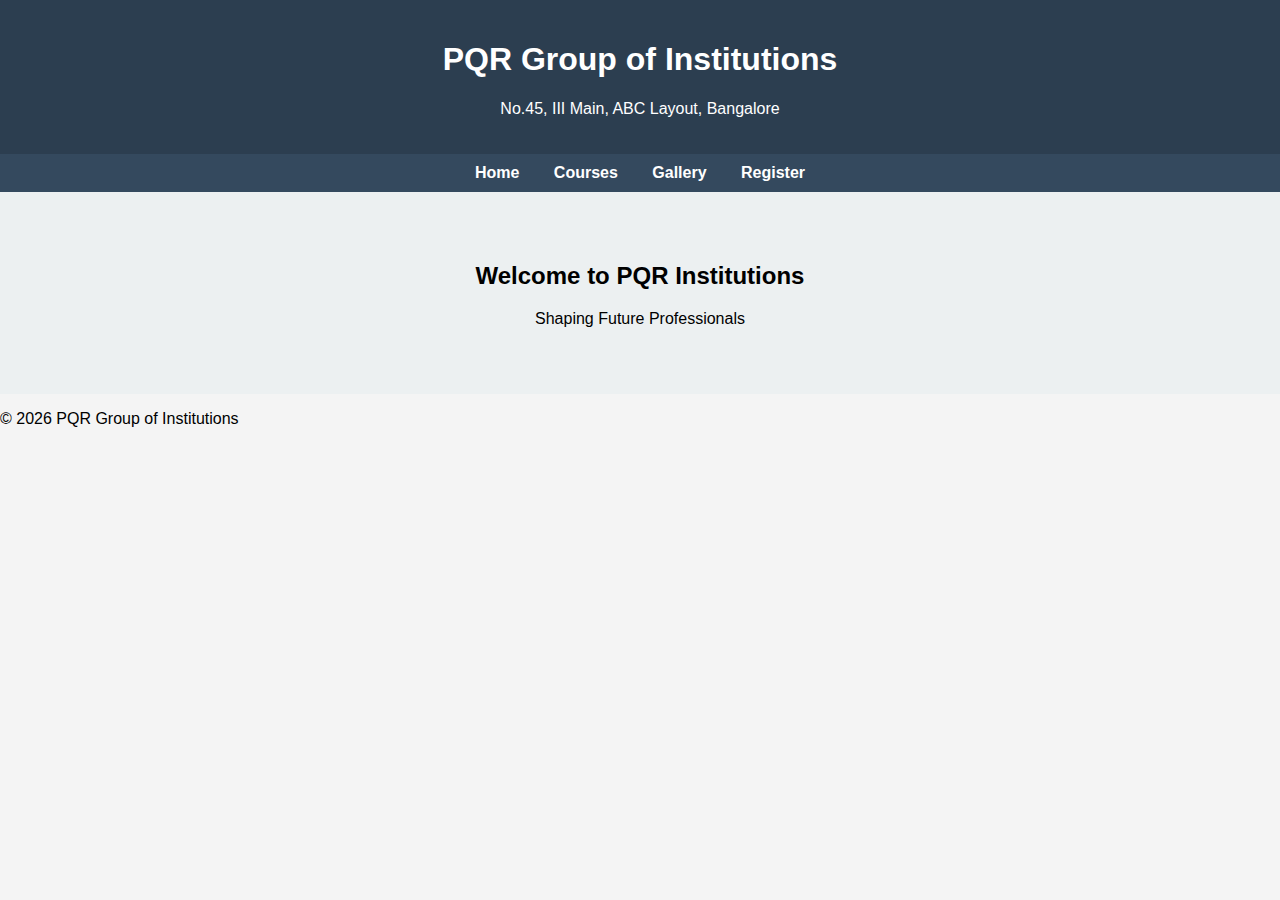
<file: index.html>
<!DOCTYPE html>
<html lang="en">
<head>
    <title>PQR Group of Institutions</title>
    <link rel="stylesheet" href="style.css">
</head>
<body>

<header>
    <h1>PQR Group of Institutions</h1>
    <p>No.45, III Main, ABC Layout, Bangalore</p>
</header>

<nav>
    <a href="index.html">Home</a>
    <a href="courses.html">Courses</a>
    <a href="gallery.html">Gallery</a>
    <a href="register.html">Register</a>
</nav>

<section class="hero">
    <h2>Welcome to PQR Institutions</h2>
    <p>Shaping Future Professionals</p>
</section>

<footer>
    <p>© 2026 PQR Group of Institutions</p>
</footer>

</body>
</html>
</file>
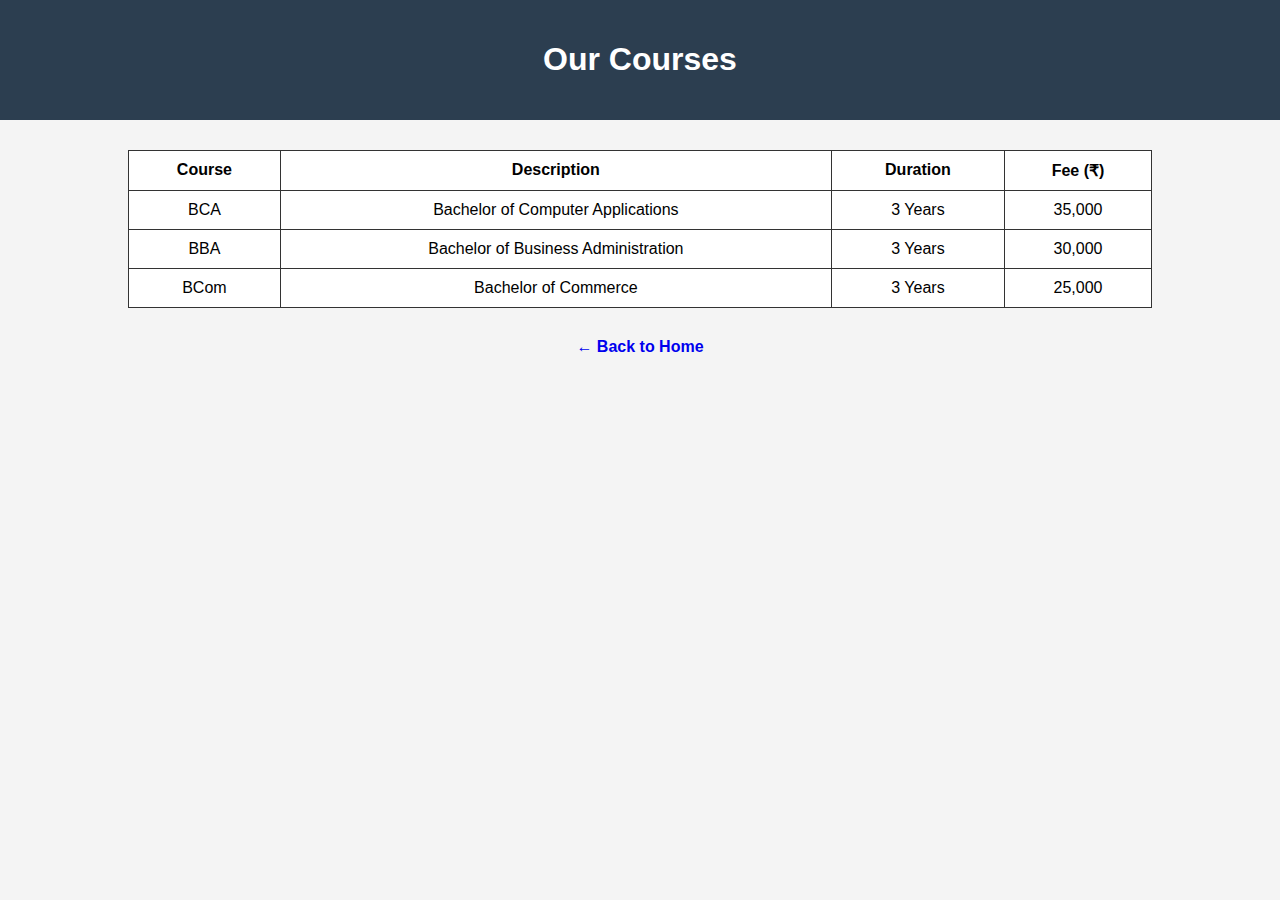
<file: courses.html>
<!DOCTYPE html>
<html>
<head>
    <title>Our Courses</title>
    <link rel="stylesheet" href="style.css">
</head>
<body>

<header>
    <h1>Our Courses</h1>
</header>

<table>
    <tr>
        <th>Course</th>
        <th>Description</th>
        <th>Duration</th>
        <th>Fee (₹)</th>
    </tr>
    <tr>
        <td>BCA</td>
        <td>Bachelor of Computer Applications</td>
        <td>3 Years</td>
        <td>35,000</td>
    </tr>
    <tr>
        <td>BBA</td>
        <td>Bachelor of Business Administration</td>
        <td>3 Years</td>
        <td>30,000</td>
    </tr>
    <tr>
        <td>BCom</td>
        <td>Bachelor of Commerce</td>
        <td>3 Years</td>
        <td>25,000</td>
    </tr>
</table>

<a class="back" href="index.html">← Back to Home</a>

</body>
</html>
</file>
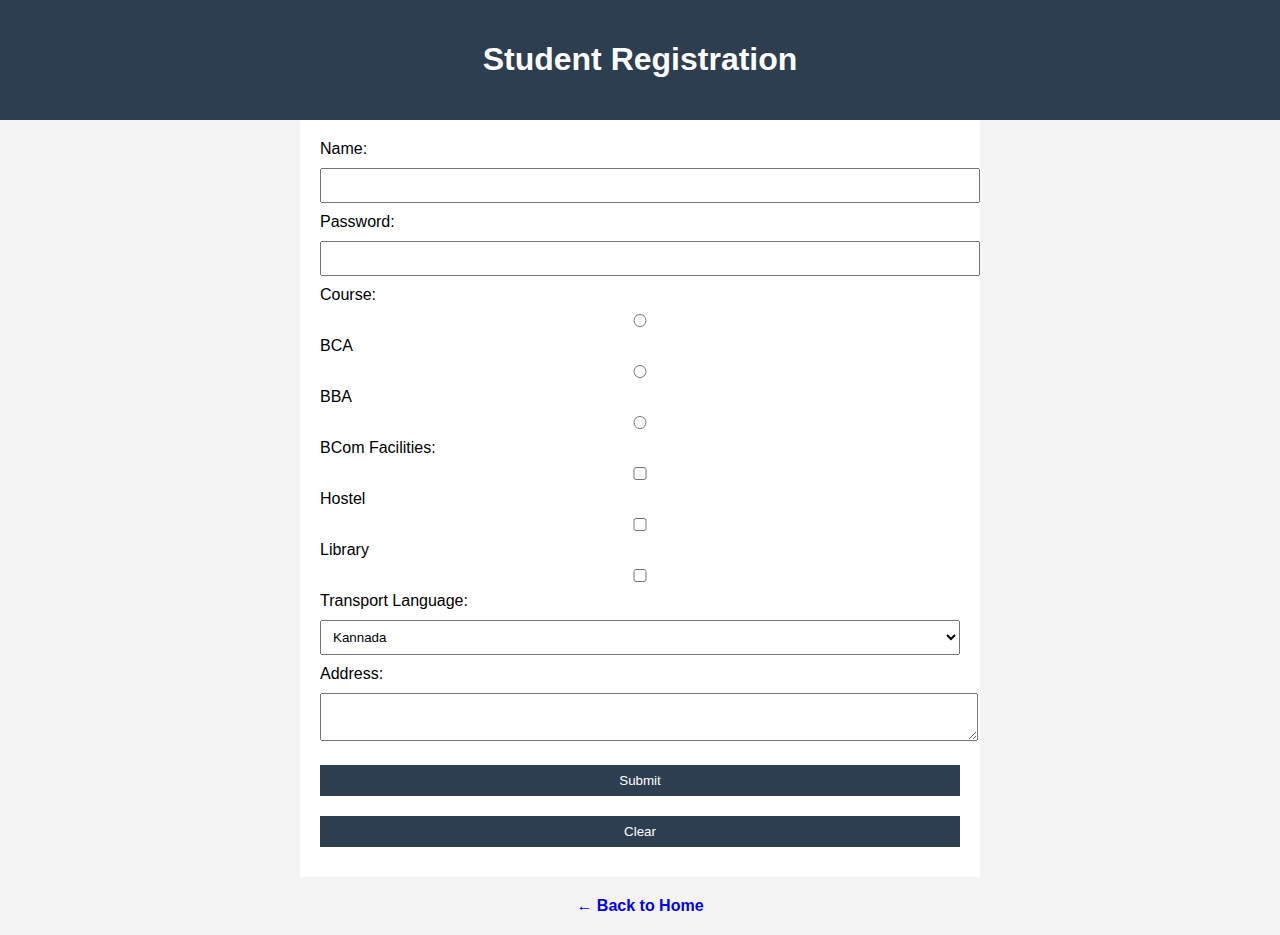
<file: register.html>
<!DOCTYPE html>
<html>
<head>
    <title>Student Registration</title>
    <link rel="stylesheet" href="style.css">
</head>
<body>

<header>
    <h1>Student Registration</h1>
</header>

<form>
    <label>Name:</label>
    <input type="text" required>

    <label>Password:</label>
    <input type="password" required>

    <label>Course:</label>
    <input type="radio" name="course"> BCA
    <input type="radio" name="course"> BBA
    <input type="radio" name="course"> BCom

    <label>Facilities:</label>
    <input type="checkbox"> Hostel
    <input type="checkbox"> Library
    <input type="checkbox"> Transport

    <label>Language:</label>
    <select>
        <option>Kannada</option>
        <option>English</option>
        <option>Hindi</option>
    </select>

    <label>Address:</label>
    <textarea></textarea>

    <button type="submit">Submit</button>
    <button type="reset">Clear</button>
</form>

<a class="back" href="index.html">← Back to Home</a>

</body>
</html>
</file>
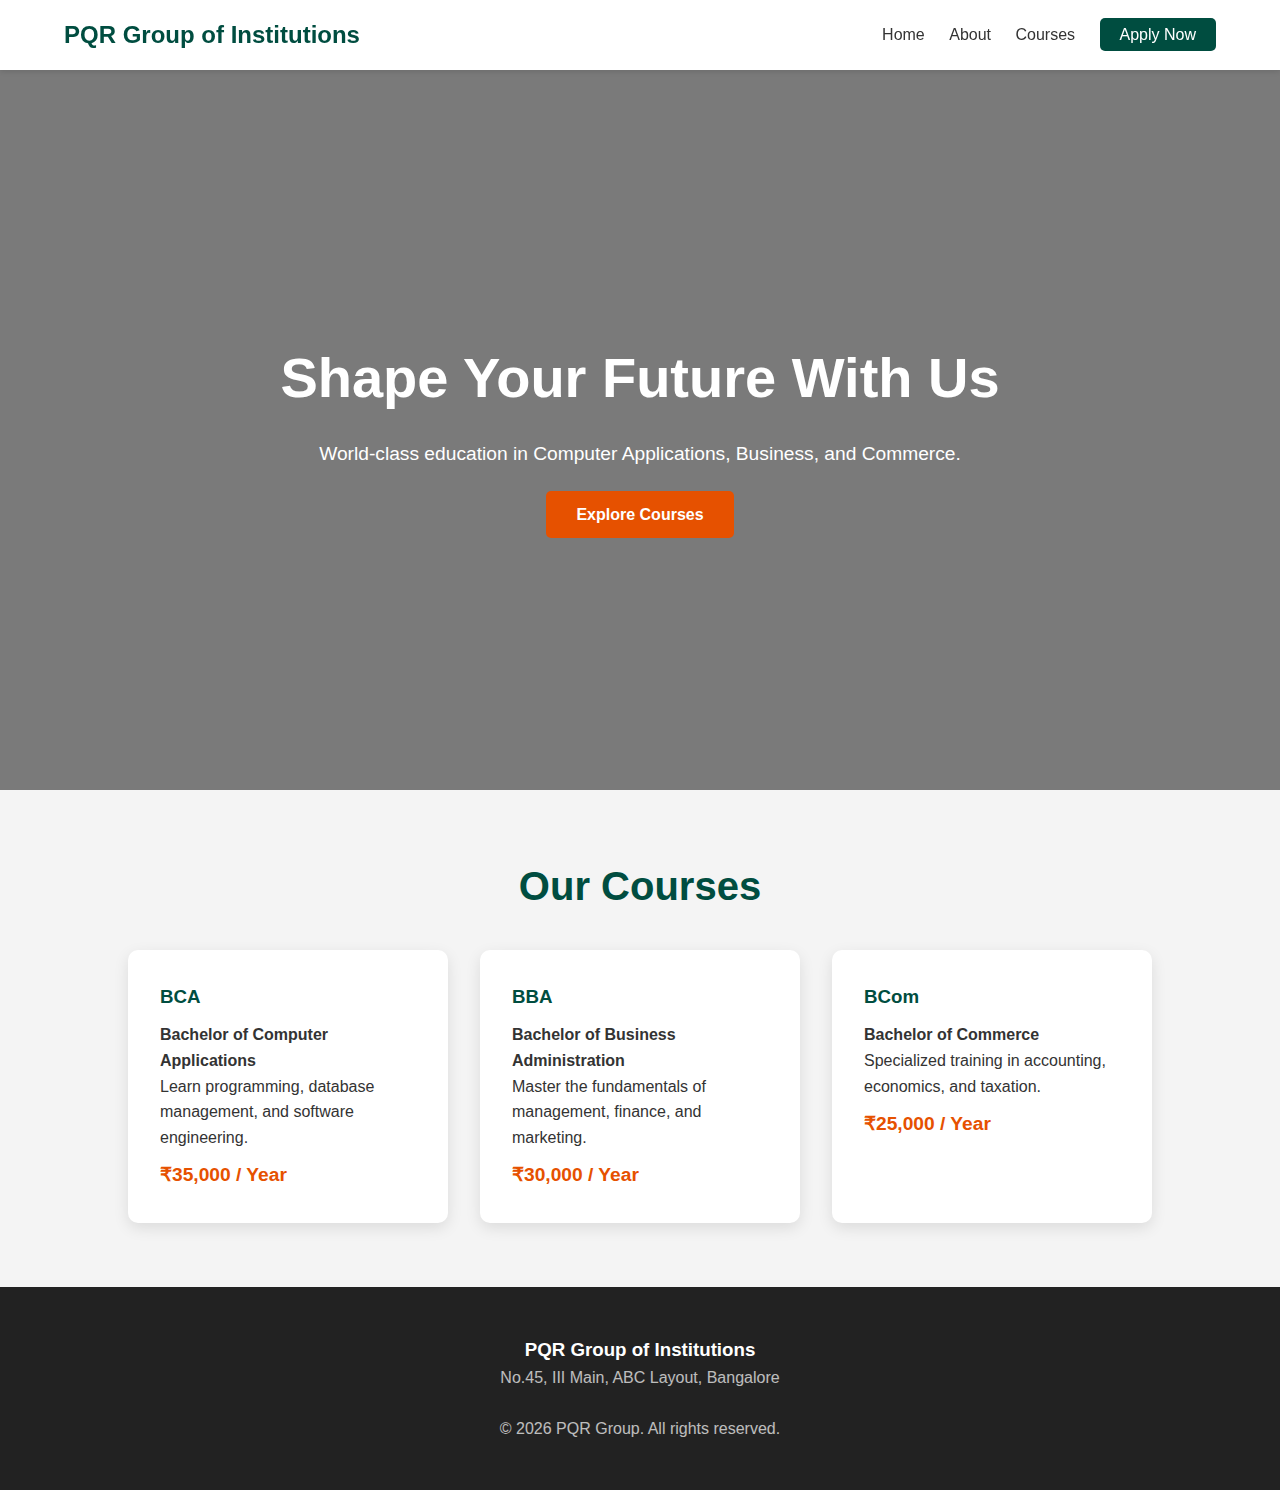
<file: simple_prototype.html>
<!DOCTYPE html>
<html lang="en">
<head>
    <meta charset="UTF-8">
    <meta name="viewport" content="width=device-width, initial-scale=1.0">
    <title>PQR Group of Institutions - Modern Prototype</title>
    <style>
        /* 1. RESET & BASICS */
        * {
            margin: 0;
            padding: 0;
            box-sizing: border-box;
            font-family: 'Segoe UI', Tahoma, Geneva, Verdana, sans-serif;
        }

        body {
            background-color: #f4f4f4;
            color: #333;
            line-height: 1.6;
        }

        /* 2. HEADER & NAVIGATION */
        header {
            background: #fff;
            padding: 1rem 5%;
            display: flex;
            justify-content: space-between;
            align-items: center;
            box-shadow: 0 2px 5px rgba(0,0,0,0.1);
            position: sticky; /* Modern feature from Example #3 */
            top: 0;
            z-index: 100;
        }

        .logo {
            font-size: 1.5rem;
            font-weight: bold;
            color: #004d40; /* Dark Teal */
        }

        nav a {
            text-decoration: none;
            color: #333;
            margin-left: 20px;
            font-weight: 500;
        }

        nav a.btn-apply {
            background-color: #004d40;
            color: white;
            padding: 8px 20px;
            border-radius: 5px;
        }

        /* 3. HERO SECTION with PARALLAX (Style #6) */
        .hero {
            /* Replace with your own image URL */
            background-image: linear-gradient(rgba(0,0,0,0.5), rgba(0,0,0,0.5)), url('https://images.unsplash.com/photo-1562774053-701939374585?ixlib=rb-1.2.1&auto=format&fit=crop&w=1920&q=80');
            height: 80vh; /* 80% of screen height */
            background-attachment: fixed; /* This creates the PARALLAX effect */
            background-position: center;
            background-size: cover;
            display: flex;
            align-items: center;
            justify-content: center;
            text-align: center;
            color: white;
        }

        .hero-content h1 {
            font-size: 3.5rem;
            margin-bottom: 1rem;
        }

        .hero-content p {
            font-size: 1.2rem;
            margin-bottom: 2rem;
        }

        /* 4. CARDS SECTION (Replacing the Table) */
        .courses-section {
            padding: 4rem 10%;
            text-align: center;
        }

        .courses-section h2 {
            font-size: 2.5rem;
            margin-bottom: 2rem;
            color: #004d40;
        }

        .grid-container {
            display: grid;
            grid-template-columns: repeat(auto-fit, minmax(280px, 1fr)); /* Responsive Grid */
            gap: 2rem;
        }

        .card {
            background: white;
            padding: 2rem;
            border-radius: 10px;
            box-shadow: 0 5px 15px rgba(0,0,0,0.1);
            transition: transform 0.3s ease; /* Hover animation */
            text-align: left;
        }

        .card:hover {
            transform: translateY(-10px); /* Move up on hover */
        }

        .card h3 {
            color: #004d40;
            margin-bottom: 10px;
        }

        .card .price {
            font-size: 1.2rem;
            color: #e65100; /* Orange accent */
            font-weight: bold;
            display: block;
            margin-top: 10px;
        }

        /* 5. FOOTER */
        footer {
            background: #222;
            color: white;
            padding: 3rem 10%;
            text-align: center;
        }

        footer p {
            opacity: 0.7;
        }

        /* MOBILE TWEAKS */
        @media (max-width: 768px) {
            .hero-content h1 { font-size: 2rem; }
            header { flex-direction: column; gap: 10px; }
        }
    </style>
</head>
<body>

    <!-- Header -->
    <header>
        <div class="logo">PQR Group of Institutions</div>
        <nav>
            <a href="#">Home</a>
            <a href="#">About</a>
            <a href="#">Courses</a>
            <a href="#" class="btn-apply">Apply Now</a>
        </nav>
    </header>

    <!-- Hero Section (Parallax Style) -->
    <section class="hero">
        <div class="hero-content">
            <h1>Shape Your Future With Us</h1>
            <p>World-class education in Computer Applications, Business, and Commerce.</p>
            <a href="#" style="background: #e65100; color: white; padding: 15px 30px; text-decoration: none; border-radius: 5px; font-weight: bold;">Explore Courses</a>
        </div>
    </section>

    <!-- Courses Section (Cards Style) -->
    <section class="courses-section">
        <h2>Our Courses</h2>
        <div class="grid-container">

            <!-- Card 1: BCA -->
            <div class="card">
                <h3>BCA</h3>
                <p><strong>Bachelor of Computer Applications</strong></p>
                <p>Learn programming, database management, and software engineering.</p>
                <span class="price">₹35,000 / Year</span>
            </div>

            <!-- Card 2: BBA -->
            <div class="card">
                <h3>BBA</h3>
                <p><strong>Bachelor of Business Administration</strong></p>
                <p>Master the fundamentals of management, finance, and marketing.</p>
                <span class="price">₹30,000 / Year</span>
            </div>

            <!-- Card 3: BCom -->
            <div class="card">
                <h3>BCom</h3>
                <p><strong>Bachelor of Commerce</strong></p>
                <p>Specialized training in accounting, economics, and taxation.</p>
                <span class="price">₹25,000 / Year</span>
            </div>

        </div>
    </section>

    <!-- Footer -->
    <footer>
        <h3>PQR Group of Institutions</h3>
        <p>No.45, III Main, ABC Layout, Bangalore</p>
        <br>
        <p>&copy; 2026 PQR Group. All rights reserved.</p>
    </footer>

</body>
</html>
</file>
<file: style.css>
body {
    font-family: Arial;
    margin: 0;
    background: #f4f4f4;
}

header {
    background: #2c3e50;
    color: white;
    text-align: center;
    padding: 20px;
}

nav {
    background: #34495e;
    padding: 10px;
    text-align: center;
}

nav a {
    color: white;
    margin: 15px;
    text-decoration: none;
    font-weight: bold;
}

.hero {
    padding: 50px;
    text-align: center;
    background: #ecf0f1;
}

table {
    width: 80%;
    margin: 30px auto;
    border-collapse: collapse;
    background: white;
}

table, th, td {
    border: 1px solid #333;
}

th, td {
    padding: 10px;
    text-align: center;
}

.gallery {
    display: flex;
    justify-content: center;
    gap: 20px;
}

.gallery img {
    width: 250px;
    border-radius: 10px;
}

form {
    width: 50%;
    margin: auto;
    background: white;
    padding: 20px;
}

input, select, textarea, button {
    width: 100%;
    margin: 10px 0;
    padding: 8px;
}

button {
    background: #2c3e50;
    color: white;
    border: none;
}

.back {
    display: block;
    text-align: center;
    margin: 20px;
    text-decoration: none;
    font-weight: bold;
}
</file>
